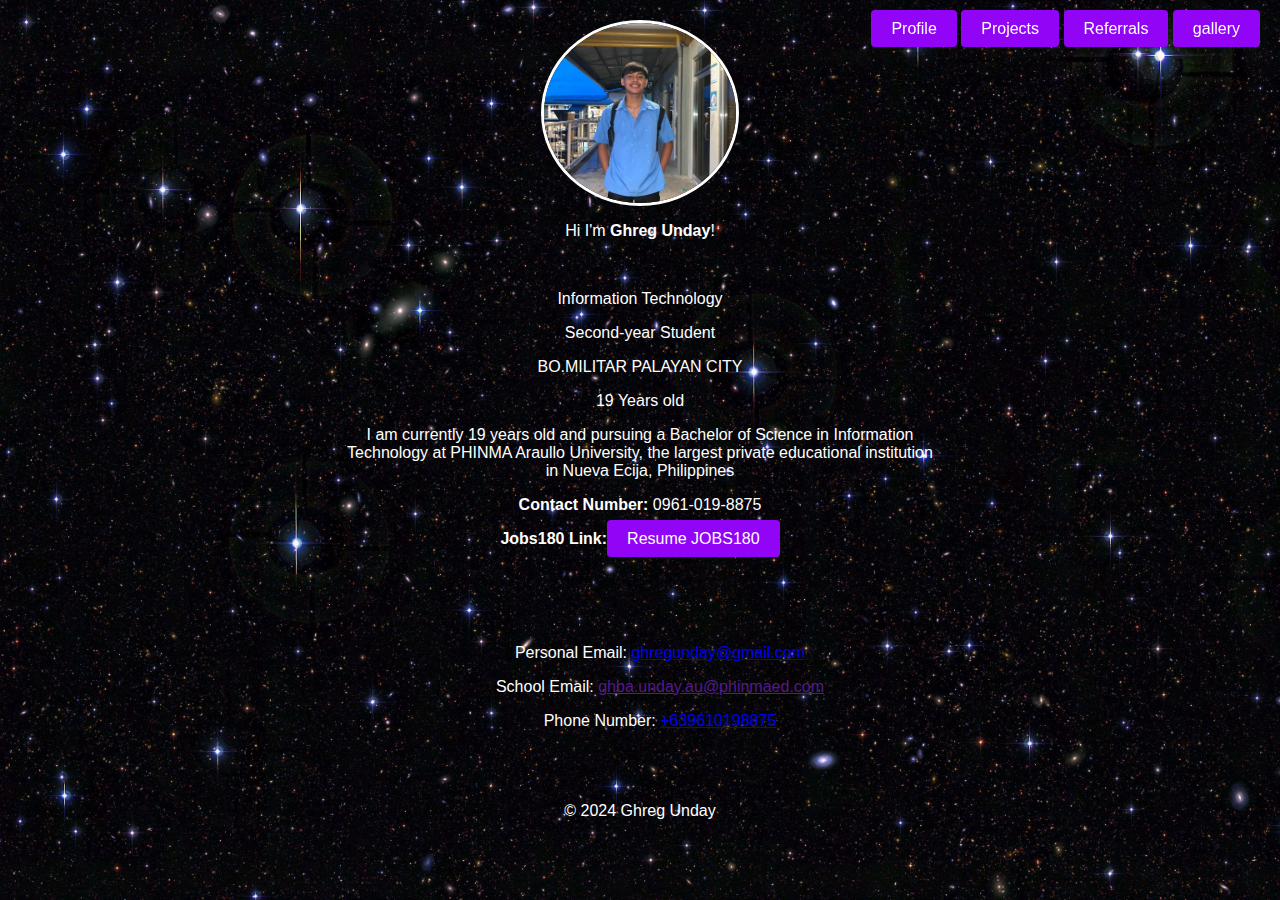
<file: index.html>
<!DOCTYPE html>
<html lang="en">
<head>
    <meta charset="UTF-8">
    <meta name="viewport" content="width=device-width, initial-scale=1.0">
    <title>Welcome to My Page</title>
    <link rel="stylesheet" href="style.css">

    
    
    
</head>
<body>

<div class="buttons">
    <a href="index.html" class="btn">Profile</a>
    <a href="projects.html" class="btn">Projects</a>
    <a href="referrals.html" class="btn">Referrals</a>
    <a href="gallery.html" class="btn">gallery</a>
</div>

<div class="card">
    <img src="pictures/profile.jpg" alt="Avatar" style="width:30%">
    <div class="container">
        <p>Hi I'm <b>Ghreg Unday</b>!</p><br>
        <p>Information Technology</p>
        <p>Second-year Student</p>
        <p>BO.MILITAR PALAYAN CITY</p>
        <p>19 Years old</p>
        <p>I am currently 19 years old and pursuing a Bachelor of Science in Information Technology at PHINMA Araullo University,
             the largest private educational institution in Nueva Ecija, Philippines</p>
        <p><b>Contact Number:</b> 0961-019-8875</p>
        <p><b>Jobs180 Link:</b><a href="https://ghregunday.jobs180.com/" class="btn" target="_blank">Resume JOBS180</a></p>
    </div>
</div>

<div class="container-boxes">
    <div class="School-description box">
        <h2></h2>
        <ul>
            <p>Personal Email: <a href="mailto:yourname@example.com">ghregunday@gmail.com</a></p>
            <p>School Email: <a href=>ghba.unday.au@phinmaed.com</a></p>
            <p>Phone Number: <a href="tel:+123456789">+639610198875</a></p>
        </ul>
    </div>
</div>

<footer class="foot">
    <p>&copy; 2024 Ghreg Unday</p>
</footer>

</body>
</html>
</file>
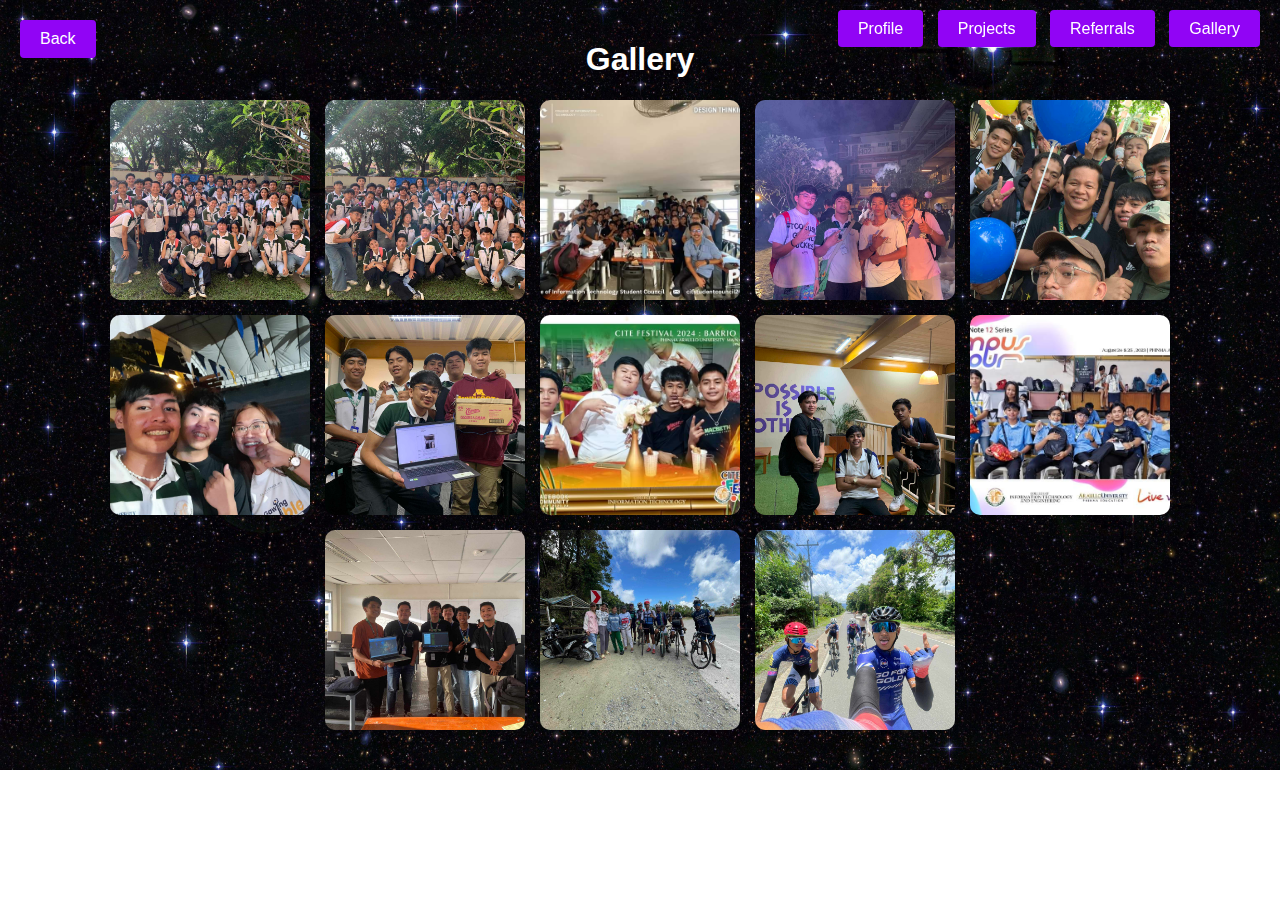
<file: gallery.html>
<!DOCTYPE html>
<html lang="en">
<head>
    <meta charset="UTF-8">
    <meta name="viewport" content="width=device-width, initial-scale=1.0">
    <title>Gallery</title>
    <style>
        body {
            font-family: Arial, sans-serif;
            margin: 0;
            padding: 20px;
            background-image: url('pictures/background1.jpg');
            background-repeat: no-repeat;
            background-size: cover;
            color: #fff;
        }

        h1 {
            text-align: center;
            color: #fff;
        }

        table {
            width: 50%;
            margin: 20px auto;
            border-collapse: collapse;
            background-color: hsl(210, 17%, 98%);
        }

        td {
            border: 1px solid #d504f5;
            padding: 20px;
            text-align: center;
        }

        .btn-back, .btn {
            text-decoration: none;
            padding: 10px 20px;
            background-color: #9104f5;
            color: white;
            border: none;
            border-radius: 4px;
            cursor: pointer;
        }

        .btn-back:hover, .btn:hover {
            background-color: hsl(210, 12%, 97%);
            color: #9104f5;
        }

        .btn-back {
            position: fixed;
            top: 20px;
            left: 20px;
        }

        .buttons {
            position: fixed;
            top: 20px;
            right: 20px;
        }

        .buttons .btn {
            margin-left: 10px;
        }

        .image-gallery {
            display: flex;
            flex-wrap: wrap;
            justify-content: center;
            gap: 15px;
            margin: 20px 0;
        }

        .image-gallery img {
            width: 200px;
            height: 200px;
            border-radius: 10px;
            object-fit: cover;
        }
    </style>
</head>
<body>
    <a href="#" class="btn-back" onclick="goBack()">Back</a>

    <div class="buttons">
        <a href="index.html" class="btn">Profile</a>
        <a href="projects.html" class="btn">Projects</a>
        <a href="referrals.html" class="btn">Referrals</a>
        <a href="gallery.html" class="btn">Gallery</a>
    </div>

    <h1>Gallery</h1>

    <div class="image-gallery">
        <img src="pictures/pic1.jpg" alt="Picture 1">
        <img src="pictures/pic2.jpg" alt="Picture 2">
        <img src="pictures/pic3.jpg" alt="Picture 3">
        <img src="pictures/pic4.jpg" alt="Picture 4">
        <img src="pictures/pic5.jpg" alt="Picture 5">
        <img src="pictures/pic6.jpg" alt="Picture 6">
        <img src="pictures/pic7.jpg" alt="Picture 6">
        <img src="pictures/pic8.jpg" alt="Picture 6">
        <img src="pictures/pic9.jpg" alt="Picture 6">
        <img src="pictures/pic10.jpg" alt="Picture 6">
        <img src="pictures/pic11.jpg" alt="Picture 6">
        <img src="pictures/pic12.jpg" alt="Picture 6">
        <img src="pictures/pic13.jpg" alt="Picture 6">
    </div>

    <script>
        function goBack() {
            window.history.back();
        }
    </script>
</body>
</html>
</file>
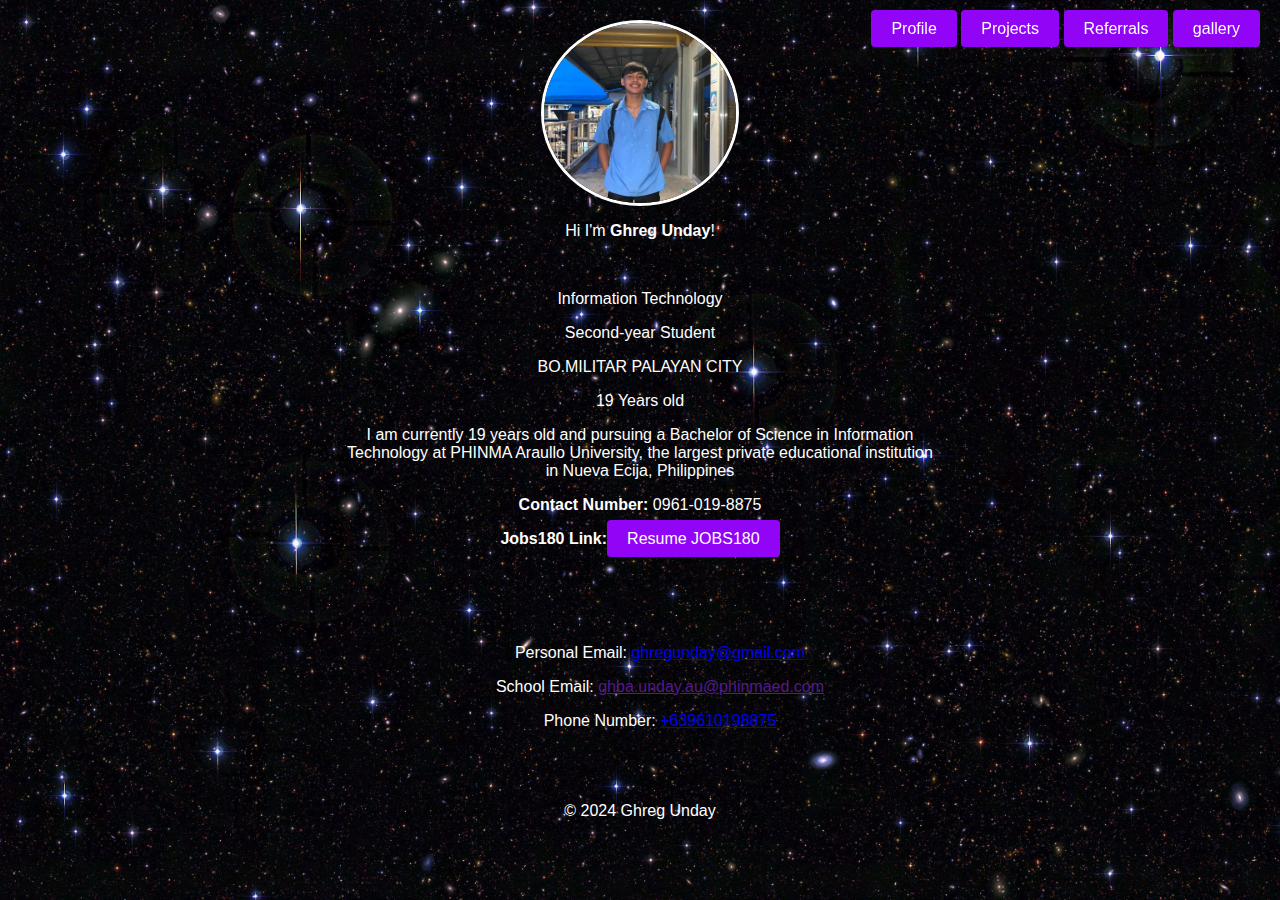
<file: profile.html>
<!DOCTYPE html>
<html lang="en">
<head>
    <meta charset="UTF-8">
    <meta name="viewport" content="width=device-width, initial-scale=1.0">
    <title>Welcome to My Page</title>
    <link rel="stylesheet" href="style.css">

    
    
    
</head>
<body>

<div class="buttons">
    <a href="profile.html" class="btn">Profile</a>
    <a href="projects.html" class="btn">Projects</a>
    <a href="referrals.html" class="btn">Referrals</a>
    <a href="gallery.html" class="btn">gallery</a>
</div>

<div class="card">
    <img src="pictures/profile.jpg" alt="Avatar" style="width:30%">
    <div class="container">
        <p>Hi I'm <b>Ghreg Unday</b>!</p><br>
        <p>Information Technology</p>
        <p>Second-year Student</p>
        <p>BO.MILITAR PALAYAN CITY</p>
        <p>19 Years old</p>
        <p>I am currently 19 years old and pursuing a Bachelor of Science in Information Technology at PHINMA Araullo University,
             the largest private educational institution in Nueva Ecija, Philippines</p>
        <p><b>Contact Number:</b> 0961-019-8875</p>
        <p><b>Jobs180 Link:</b><a href="https://ghregunday.jobs180.com/" class="btn" target="_blank">Resume JOBS180</a></p>
    </div>
</div>

<div class="container-boxes">
    <div class="School-description box">
        <h2></h2>
        <ul>
            <p>Personal Email: <a href="mailto:yourname@example.com">ghregunday@gmail.com</a></p>
            <p>School Email: <a href=>ghba.unday.au@phinmaed.com</a></p>
            <p>Phone Number: <a href="tel:+123456789">+639610198875</a></p>
        </ul>
    </div>
</div>

<footer class="foot">
    <p>&copy; 2024 Ghreg Unday</p>
</footer>

</body>
</html>
</file>
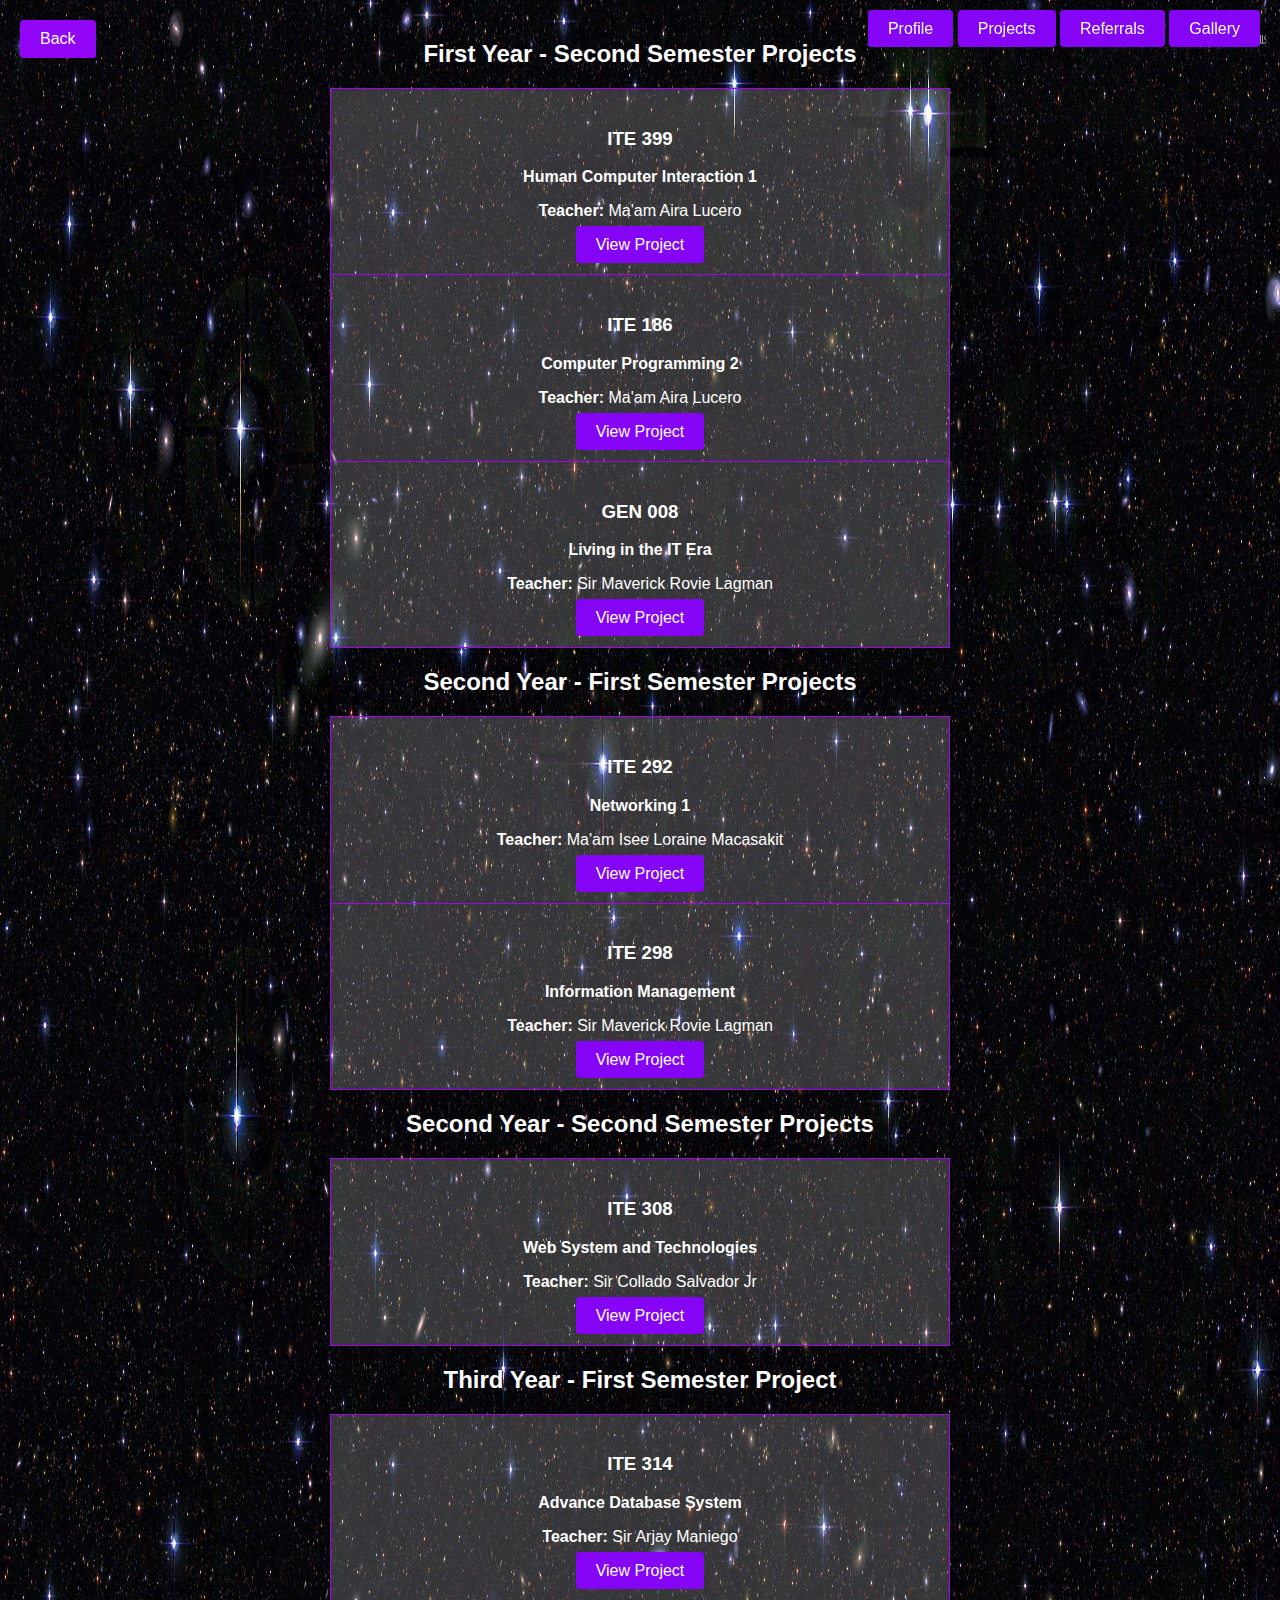
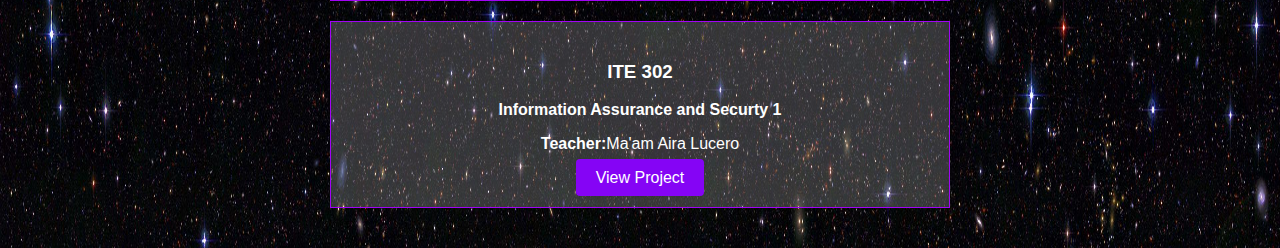
<file: projects.html>
<!DOCTYPE html>
<html lang="en">
<head>
    <meta charset="UTF-8">
    <meta name="viewport" content="width=device-width, initial-scale=1.0">
    <title>Projects</title>
    <style>
        body {
            font-family: Arial, sans-serif;
            margin: 0;
            padding: 20px;
            background-image: url('pictures/background1.jpg');
            background-repeat: no-repeat;
            background-size: 100% 100%; 
            text-align: center; /* Center the content */
            color: white; /* Set the text color to white for the entire page */
        }
        .container {
            display: inline-block;
            width: 50%; /* Set a width to make centering more visible */
        }
        table {
            width: 100%;
            margin: 20px auto; /* Center the table */
            border-collapse: collapse;
            background-color: rgba(255, 255, 255, 0.2); /* Transparent table background */
        }
        td {
            border: 1px solid #a104f5;
            padding: 20px;
            text-align: center;
            color: white; /* Make table text white */
        }
        h2, h3, p {
            color: white; /* Ensure all headings and paragraphs have white text */
        }
        .btn-back {
            position: fixed;
            top: 20px;
            left: 20px;
            text-decoration: none;
            padding: 10px 20px;
            background-color: #9104f5;
            color: white;
            border: none;
            border-radius: 4px;
            cursor: pointer;
            z-index: 1; 
        }
        .btn-back:hover {
            background-color:hsl(225, 36%, 96%);
            color: black;
        }
        .buttons {
            position: fixed;
            top: 20px;
            right: 20px;
            z-index: 1; 
        }
        .btn {
            text-decoration: none;
            padding: 10px 20px;
            background-color: #8504f5;
            color: white;
            border: none;
            border-radius: 4px;
            cursor: pointer;
        }
        .btn:hover {
            background-color:hsl(300, 50%, 98%);
        }
    </style>
</head>
<body>
<a href="#" class="btn-back" onclick="goBack()">Back</a>
<div class="buttons">
    <a href="index.html" class="btn">Profile</a>
    <a href="projects.html" class="btn">Projects</a>
    <a href="referrals.html" class="btn">Referrals</a>
    <a href="gallery.html" class="btn">Gallery</a>
</div>

<div class="container">
    <h2>First Year - Second Semester Projects</h2>
    <table>
        <tr>
            <td>
                <h3>ITE 399</h3>
                <p><b>Human Computer Interaction 1</b></p>
                <p><b>Teacher:</b> Ma'am Aira Lucero</p>
                <a href="https://drive.google.com/drive/folders/1-4nIFgeGoHYGFvqt9UQ3BfafJs2Udiw7TG73H1yjx7wWdr9Veh1ptYs3TGHLCEi8c98umRqb?usp=sharing" class="btn">View Project</a>
            </td>
        </tr>
        <tr>
            <td>
                <h3>ITE 186</h3>
                <p><b>Computer Programming 2</b></p>
                <p><b>Teacher:</b> Ma'am Aira Lucero</p>
                <a href="https://drive.google.com/drive/folders/1WopkRDENwLo4mfB1Yk-Nq8T7lOAqaiXnIqdspd5APLnZ_o7RE2UVOJ7p03YjODRBEGUwBeh8?usp=sharing" class="btn">View Project</a>
            </td>
        </tr>
        <tr>
            <td>
                <h3>GEN 008</h3>
                <p><b>Living in the IT Era</b></p>
                <p><b>Teacher:</b> Sir Maverick Rovie Lagman</p>
                <a href="https://github.com/Ghreg10/GEN-008" class="btn">View Project</a>
            </td>
        </tr>
    </table>

    <h2>Second Year - First Semester Projects</h2>
    <table>
        <tr>
            <td>
                <h3>ITE 292</h3>
                <p><b>Networking 1</b></p>
                <p><b>Teacher:</b> Ma'am Isee Loraine Macasakit</p>
                <a href="https://github.com/Ghreg10/ITE-292" class="btn">View Project</a>
            </td>
        </tr>
        <tr>
            <td>
                <h3>ITE 298</h3>
                <p><b>Information Management</b></p>
                <p><b>Teacher:</b> Sir Maverick Rovie Lagman</p>
                <a href="https://github.com/Ghreg10/ITE-298" class="btn">View Project</a>
            </td>
        </tr>
    </table>

    <h2>Second Year - Second Semester Projects</h2>
    <table>
        <tr>
            <td>
                <h3>ITE 308</h3>
                <p><b>Web System and Technologies</b></p>
                <p><b>Teacher:</b> Sir Collado Salvador Jr</p>
                <a href="https://drive.google.com/drive/folders/1i6zEUXw6YtDB-PIV5Gtxlb6-dtMWLgrb?usp=sharing" class="btn">View Project</a>
            </td>
        </tr>
    </table>

    <h2>Third Year - First Semester Project</h2>
    <table>
        <tr>
            <td>
                <h3>ITE 314</h3>
                <p><b>Advance Database System</b></p>
                <p><b>Teacher:</b> Sir Arjay Maniego</p>
                <a href="https://drive.google.com/drive/folders/1Sr5de8KPXkgReKKARTYky-yq3mNywbXK?usp=sharing" class="btn">View Project</a>
            </td>
        </tr>
    </table>
    <table>
        <tr>
            <td>
                <h3>ITE 302</h3>
                <p><b>Information Assurance and Securty 1</b></p>
                <p><b>Teacher:</b>Ma'am Aira Lucero</p>
                <a href="https://drive.google.com/drive/u/0/folders/10ozd0oBXA4gLpStrBjebbapZxYZVAA2p" class="btn">View Project</a>
            </td>
        </tr>
    </table>
</div>

<script>
    function goBack() {
        window.history.back();
    }
</script>
</body>
</html>
</file>
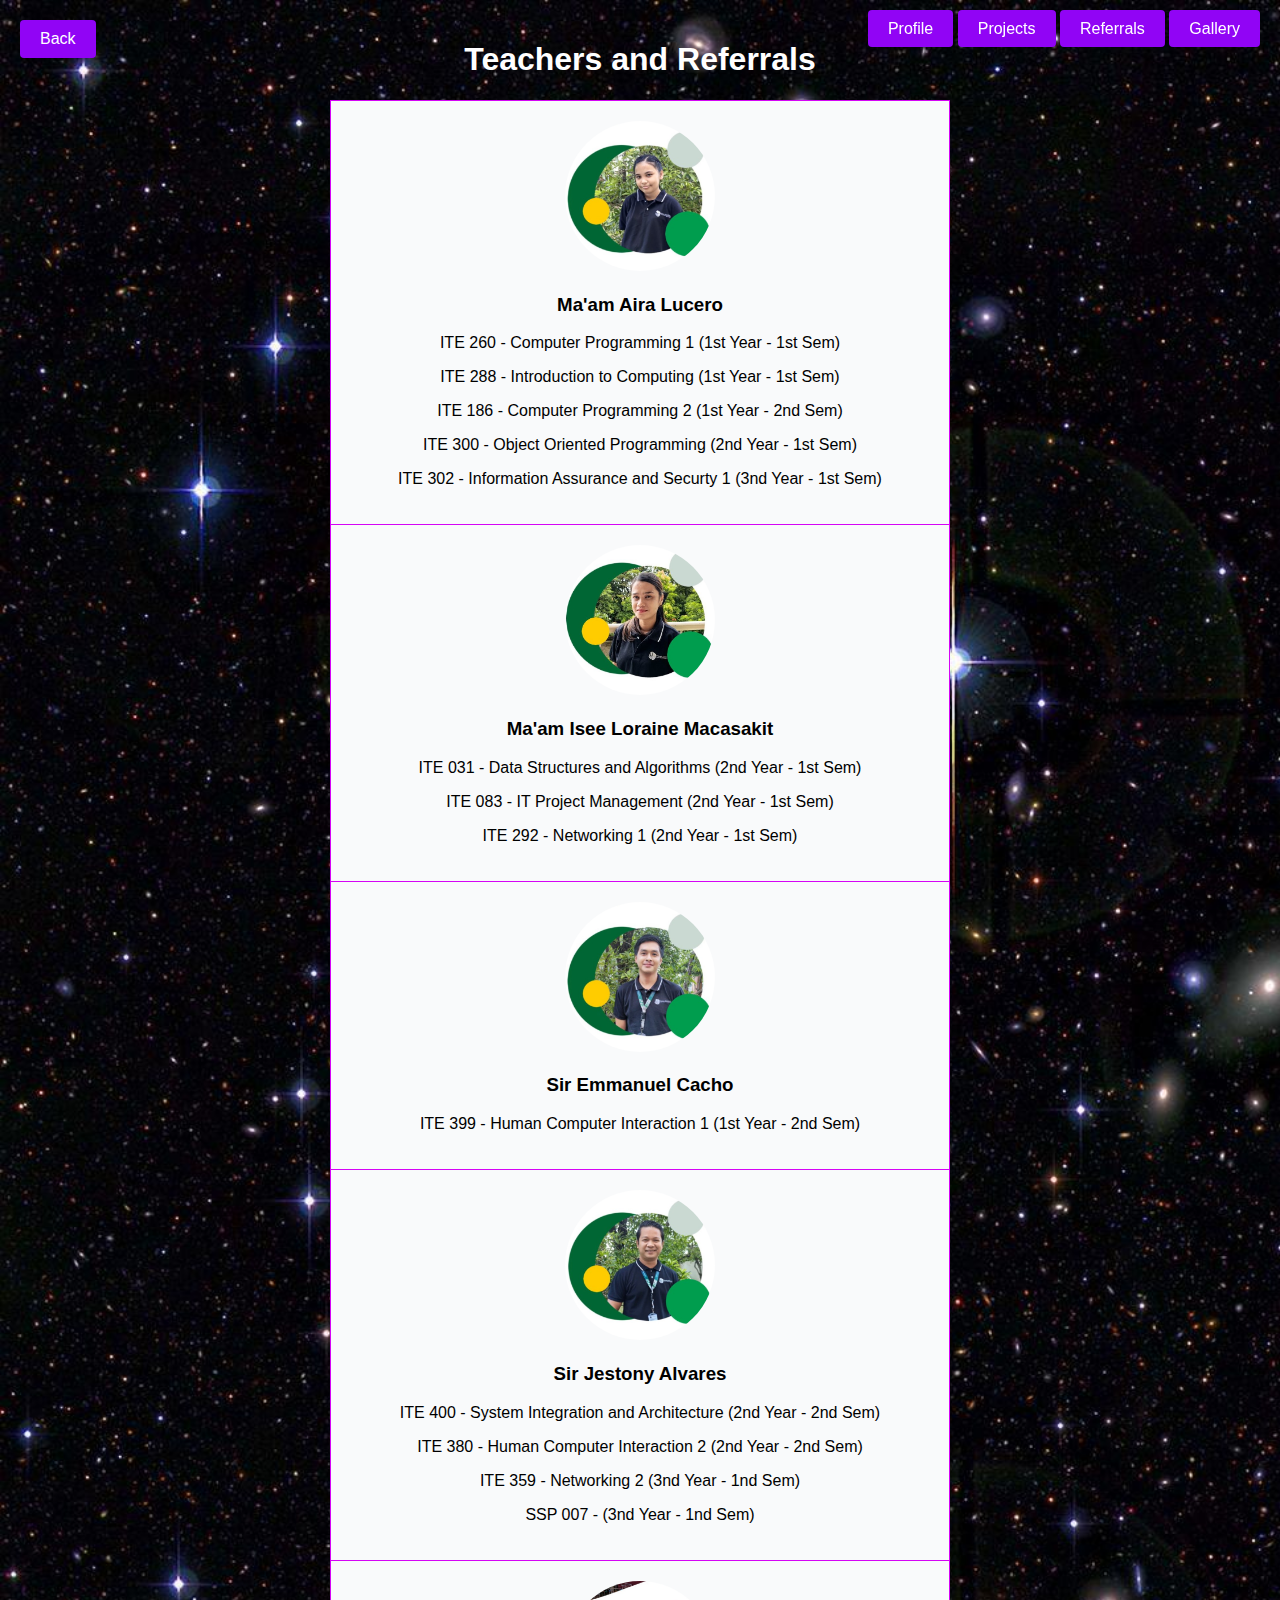
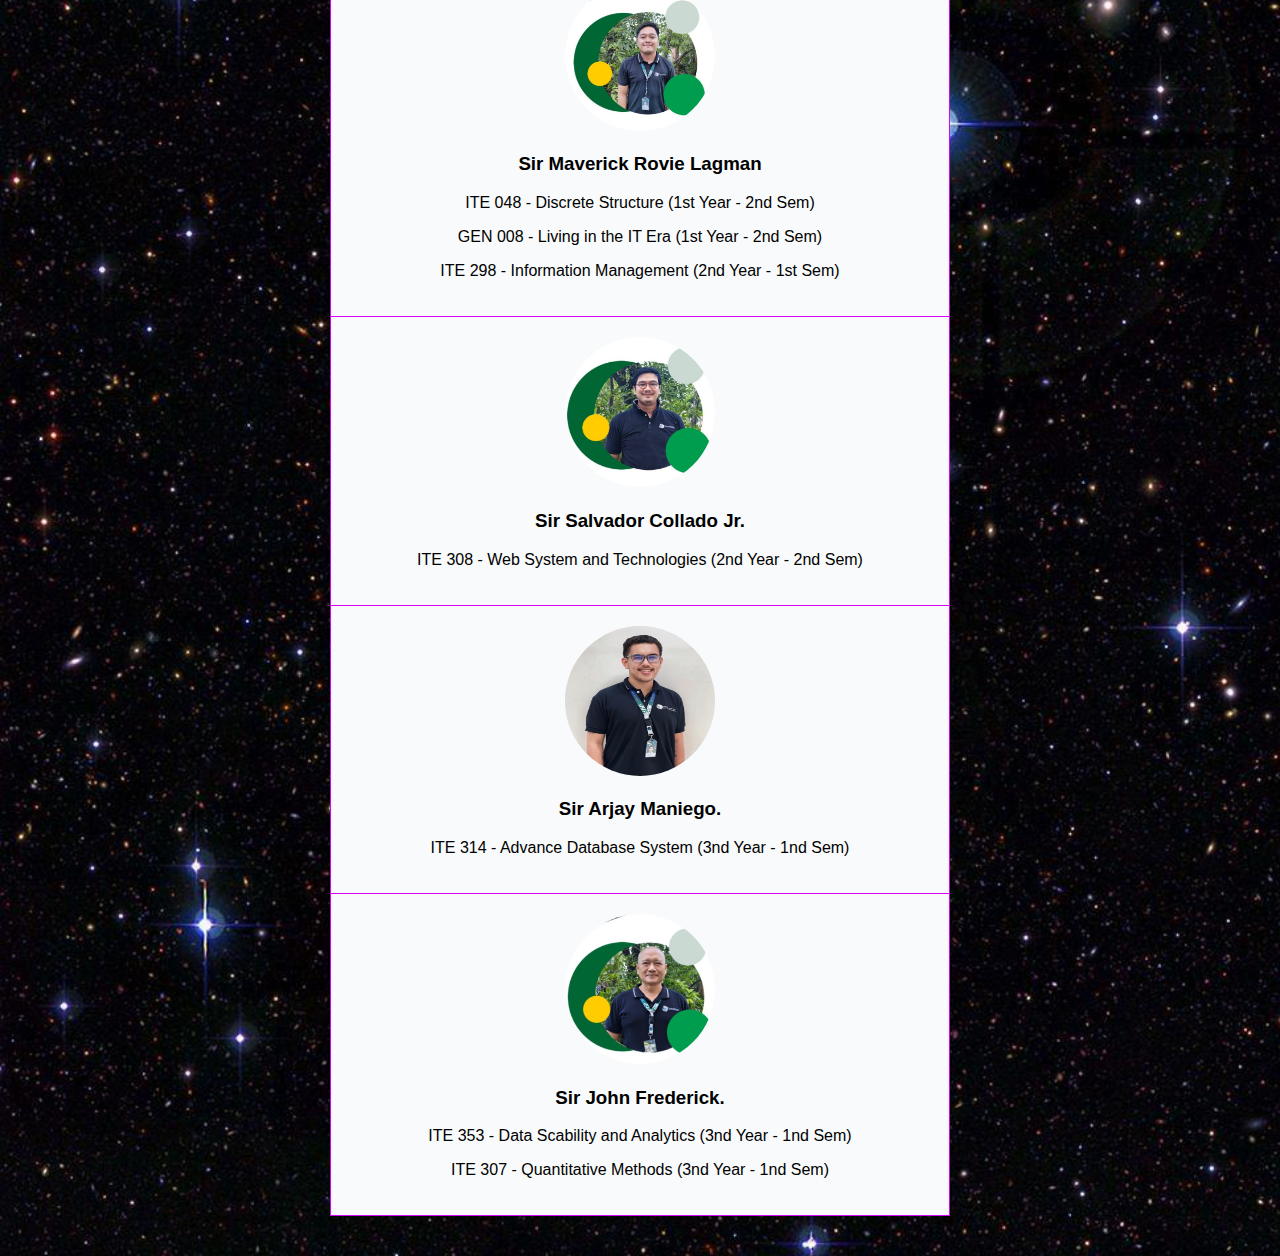
<file: referrals.html>
<!DOCTYPE html>
<html lang="en">
<head>
    <meta charset="UTF-8">
    <meta name="viewport" content="width=device-width, initial-scale=1.0">
    <title>Referrals</title>
    <style>
        body {
            font-family: Arial, sans-serif;
            margin: 0;
            padding: 20px;
            background-image: url('pictures/background1.jpg');
            background-repeat: no-repeat;
            background-size: cover; 
        }

        h1 {
            text-align: center;
            color: #fff;
        }

        table {
            width: 50%;
            margin: 20px auto;
            border-collapse: collapse;
            background-color: hsl(210, 17%, 98%);
        }

        td {
            border: 1px solid #d504f5;
            padding: 20px;
            text-align: center;
        }

        .btn-back {
            position: fixed;
            top: 20px;
            left: 20px;
            text-decoration: none;
            padding: 10px 20px;
            background-color: #9104f5;
            color: white;
            border: none;
            border-radius: 4px;
            cursor: pointer;
            z-index: 1; 
        }

        .btn-back:hover {
            background-color:hsl(210, 12%, 97%);
        }

        .buttons {
            position: fixed;
            top: 20px;
            right: 20px;
            z-index: 1; 
        }

        .btn {
            text-decoration: none;
            padding: 10px 20px;
            background-color: #9104f5;
            color: white;
            border: none;
            border-radius: 4px;
            cursor: pointer;
        }

        .btn:hover {
            background-color:hsl(0, 0%, 99%);
        }

        table img {
            width: 150px;
            height: 150px;
            border-radius: 50%; 
        }
    </style>
</head>
<body>
<a href="#" class="btn-back" onclick="goBack()">Back</a>
<div class="buttons">
    <a href="index.html" class="btn">Profile</a>
    <a href="projects.html" class="btn">Projects</a>
    <a href="referrals.html" class="btn">Referrals</a>
    <a href="gallery.html" class="btn">Gallery</a>
</div>

<h1>Teachers and Referrals</h1>

<table>
    <tr>
        <td>
            <img src="pictures/Ma'am Aira.jpg" alt="Picture 1">
            <h3>Ma'am Aira Lucero</h3>
            <p>ITE 260 - Computer Programming 1 (1st Year - 1st Sem)</p>
            <p>ITE 288 - Introduction to Computing (1st Year - 1st Sem)</p>
            <p>ITE 186 - Computer Programming 2 (1st Year - 2nd Sem)</p>
            <p>ITE 300 - Object Oriented Programming (2nd Year - 1st Sem)</p>
            <p>ITE 302 - Information Assurance and Securty 1 (3nd Year - 1st Sem)</p>
        </td>
    </tr>
    <tr>
        <td>
            <img src="pictures/Ma'am Isee.jpg" alt="Picture 2">
            <h3>Ma'am Isee Loraine Macasakit</h3>
            <p>ITE 031 - Data Structures and Algorithms (2nd Year - 1st Sem)</p>
            <p>ITE 083 - IT Project Management (2nd Year - 1st Sem)</p>
            <p>ITE 292 - Networking 1 (2nd Year - 1st Sem)</p>
        </td>
    </tr>
    <tr>
        <td>
            <img src="pictures/Sir Emman.jpg" alt="Picture 3">
            <h3>Sir Emmanuel Cacho</h3>
            <p>ITE 399 - Human Computer Interaction 1 (1st Year - 2nd Sem)</p>
        </td>
    </tr>
    <tr>
        <td>
            <img src="pictures/Sir Jestony.jpg" alt="Picture 4">
            <h3>Sir Jestony Alvares</h3>
            <p>ITE 400 - System Integration and Architecture (2nd Year - 2nd Sem)</p>
            <p>ITE 380 - Human Computer Interaction 2 (2nd Year - 2nd Sem)</p>
            <p>ITE 359 - Networking 2 (3nd Year - 1nd Sem)</p>
            <p>SSP 007 -  (3nd Year - 1nd Sem)</p>
        </td>
    </tr>
    <tr>
        <td>
            <img src="pictures/Sir Mavs.jpg" alt="Picture 6">
            <h3>Sir Maverick Rovie Lagman</h3>
            <p>ITE 048 - Discrete Structure (1st Year - 2nd Sem)</p>
            <p>GEN 008 - Living in the IT Era (1st Year - 2nd Sem)</p>
            <p>ITE 298 - Information Management (2nd Year - 1st Sem)</p>
        </td>
    </tr>
    <tr>
        <td>
            <img src="pictures/Sir Bads.jpg" alt="Picture 7">
            <h3>Sir Salvador Collado Jr.</h3>
            <p>ITE 308 - Web System and Technologies (2nd Year - 2nd Sem)</p>
        </td>
    </tr>
    <tr>
        <td>
            <img src="pictures/Sir Arjay.jpg" alt="Picture 7">
            <h3>Sir Arjay Maniego.</h3>
            <p>ITE 314 - Advance Database System (3nd Year - 1nd Sem)</p>
        </td>
    </tr>
    <tr>
        <td>
            <img src="pictures/Sir John.jpg" alt="Picture 7">
            <h3>Sir John Frederick.</h3>
            <p>ITE 353 - Data Scability and Analytics (3nd Year - 1nd Sem)</p>
            <p>ITE 307 - Quantitative Methods (3nd Year - 1nd Sem)</p>
        </td>
    </tr>
</table>

<script>
    function goBack() {
        window.history.back();
    }
</script>
</body>
</html>
</file>
<file: style.css>
body {
    font-family: Arial, sans-serif;
    margin: 0;
    padding: 0;
    background-image: url('pictures/background1.jpg');
    background-repeat: no-repeat;
    background-size: cover;
    min-height: 100vh; /* Ensure the body takes up at least the full height */
    display: flex;
    flex-direction: column; /* Stack content vertically */
    align-items: center;
    justify-content: flex-start; /* Start content from the top */
    color: white;
    overflow-y: auto; /* Enable scrolling */
}

.buttons {
    position: fixed;
    top: 20px;
    right: 20px;
    z-index: 1;
}

.btn {
    text-decoration: none;
    padding: 10px 20px;
    background-color: #9104f5;
    color: white;
    border: none;
    border-radius: 4px;
    cursor: pointer;
}

.btn:hover {
    background-color: hsl(210, 7%, 94%);
}

.card {
    text-align: center;
    margin: 20px 0; /* Add some margin for spacing */
}

.card img {
    display: block;
    margin: 0 auto;
    width: 180px;
    height: 180px;
    border-radius: 50%;
    object-fit: cover;
    border: 3px solid #fff;
}

.container {
    max-width: 600px;
    padding: 0 20px;
    text-align: center;
}

.container-boxes {
    margin-top: 20px;
    max-width: 600px;
    text-align: center;
    padding: 20px;
}

.foot {
    text-align: center;
    margin: 20px 0;
}
</file>
